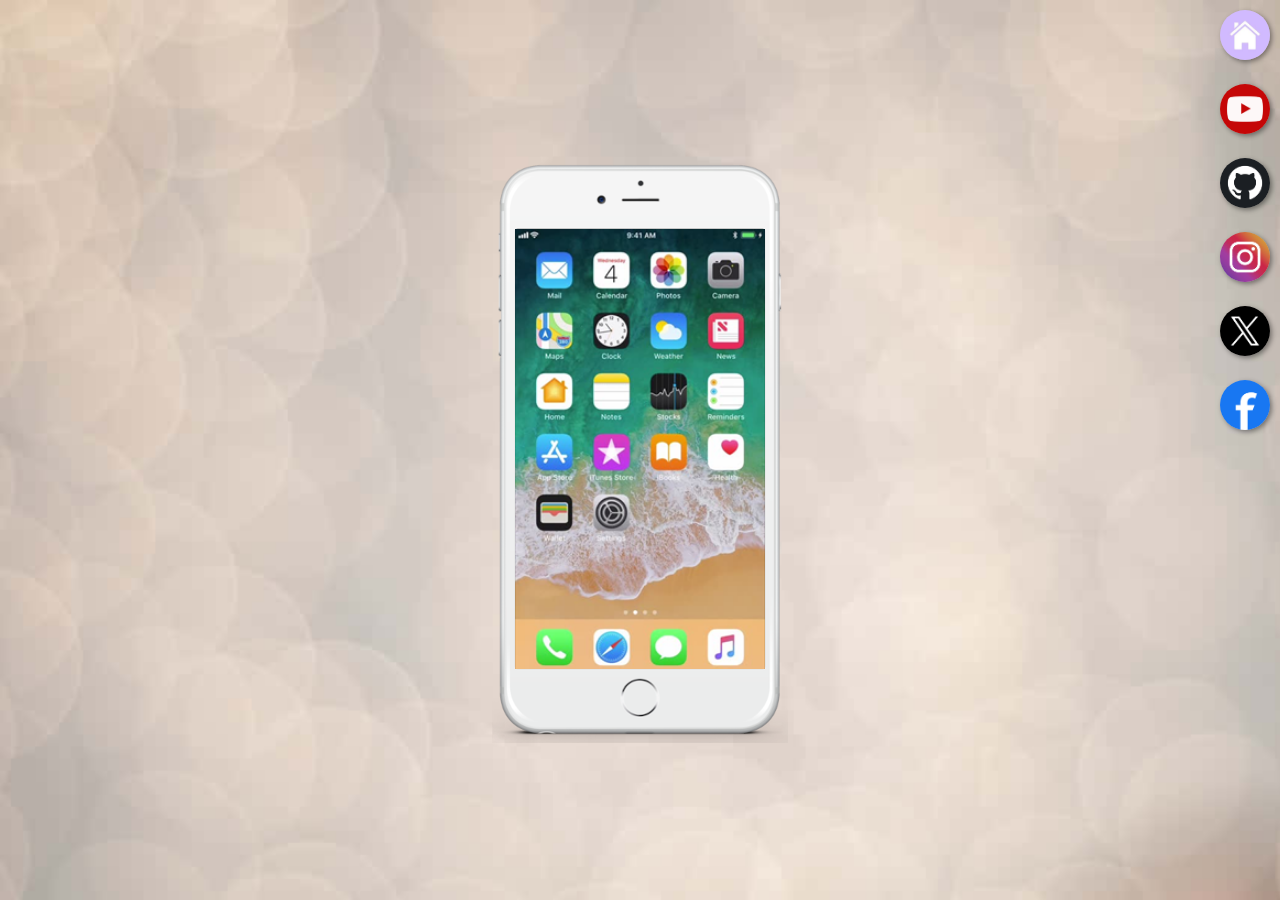
<file: index.html>
<!DOCTYPE html>
<html lang="pt-br">

<head>
    <meta charset="UTF-8">
    <meta name="viewport" content="width=device-width, initial-scale=1.0">
    <link rel="shortcut icon" href="imagens/favicon.ico" type="image/x-icon">
    <link rel="stylesheet" href="estilos/style.css">
    <title>Projeto Redes Sociais</title>
</head>

<body>
    <main>
        <section id="telefone">
            <iframe src="home.html" name="tela" id="tela" frameborder="0">
                Seu navegador não é compatível com isso.
            </iframe>
        </section>
        <section id="redes-sociais">
            <a href="" target="tela"><img src="imagens/logo-home.jpg" alt="Home"></a><br>
            <a href="" target="tela"><img src="imagens/logo-youtube.png" alt="Youtube"></a><br>
            <a href="" target="tela"><img src="imagens/logo-github.png" alt="GitHub"></a><br>
            <a href="" target="tela"><img src="imagens/logo-instagram.jpg" alt="Instagram"></a><br>
            <a href="" target="tela"><img src="imagens/logo-x.png" alt="X"></a><br>
            <a href="" target="tela"><img src="imagens/logo-facebook.png" alt="Facebook"></a><br>

        </section>
    </main>
</body>

</html>
</file>
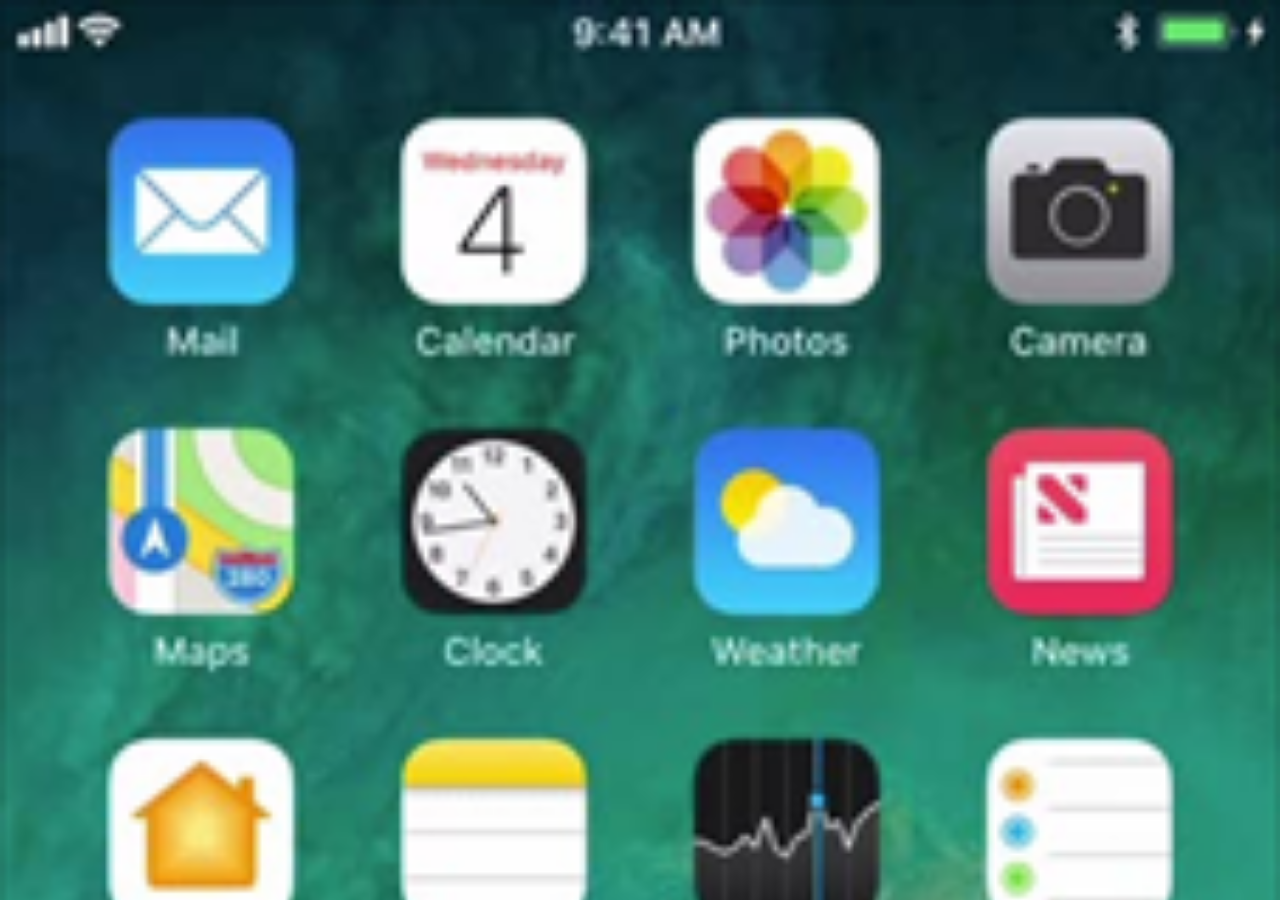
<file: home.html>
<!DOCTYPE html>
<html lang="pt-br">

<head>
    <meta charset="UTF-8">
    <meta name="viewport" content="width=device-width, initial-scale=1.0">
    <title>Home</title>
</head>
<style>
    * {
        margin: 0px;
        padding: 0px;
    }

    body {
        width: 100vw;
        height: 100vh;
        background: black url(imagens/home.jpg) no-repeat top center;
        background-size: cover;
    }
</style>

<body>

</body>

</html>
</file>
<file: estilos/style.css>
@charset "UTF-8";

* {
    margin: 0px;
    padding: 0px;
    font-family: Arial, Helvetica, sans-serif;
}

html,
body {
    height: 100vh;
    width: 100vw;
    background-color: black;
}

body {
    background: url(../imagens/fundo-de-tela.jpg) no-repeat top center;
    background-size: cover;
    /*pra não ter rolagem de tela*/
    background-attachment: fixed;
}

main {
    height: 100vh;
    position: relative;
}

section#telefone {
    position: absolute;
    top: 50%;
    left: 50%;
    transform: translate(-50%, -50%);
    height: 586px;
    width: 296px;
    background: url(../imagens/frame-iphone-edit.png) no-repeat;
}

iframe#tela {
    position: relative;
    top: 72px;
    left: 23px;
    height: 440px;
    width: 250px;
}

section#redes-sociais {
    text-align: right;
}

section#redes-sociais img {
    width: 50px;
    margin: 10px;
    border-radius: 50px;
    box-shadow: 2px 2px 5px rgba(0, 0, 0, 0.415);
}

section#redes-sociais img:hover {
    /*border: 2px solid rgba(128, 0, 128, 0.539);*/
    transform: translate(-3px, -3px);
    box-shadow: 5px 5px 10px rgba(0, 0, 0, 0.415);
    transition: transform 0.2s;
}
</file>
